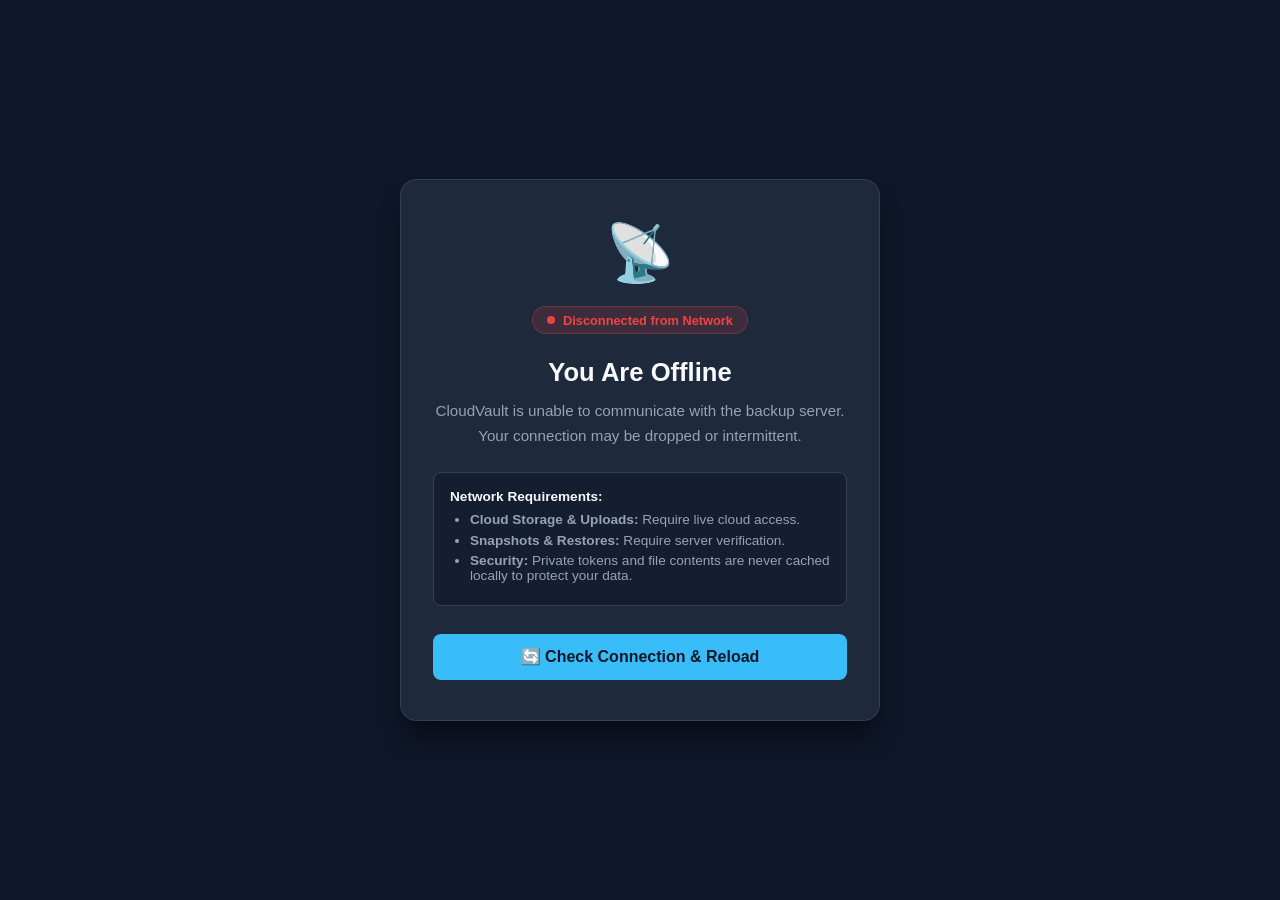
<file: frontend/offline.html>
<!DOCTYPE html>
<html lang="en">
<head>
    <meta charset="UTF-8">
    <meta name="viewport" content="width=device-width, initial-scale=1.0">
    <title>CloudVault – Offline</title>
    <style>
        :root {
            --bg-primary: #0f172a;
            --bg-secondary: #1e293b;
            --text-primary: #f8fafc;
            --text-secondary: #94a3b8;
            --accent: #38bdf8;
            --accent-hover: #0284c7;
            --border: #334155;
            --font-main: -apple-system, BlinkMacSystemFont, "Segoe UI", Roboto, Helvetica, Arial, sans-serif;
        }
        * {
            box-sizing: border-box;
            margin: 0;
            padding: 0;
        }
        body {
            background-color: var(--bg-primary);
            color: var(--text-primary);
            font-family: var(--font-main);
            min-height: 100vh;
            display: flex;
            align-items: center;
            justify-content: center;
            padding: 1.5rem;
        }
        .offline-card {
            background-color: var(--bg-secondary);
            border: 1px solid var(--border);
            border-radius: 16px;
            max-width: 480px;
            width: 100%;
            padding: 2.5rem 2rem;
            text-align: center;
            box-shadow: 0 20px 25px -5px rgba(0, 0, 0, 0.5);
        }
        .icon {
            font-size: 3.5rem;
            margin-bottom: 1.25rem;
            display: inline-block;
            animation: pulse 2s infinite ease-in-out;
        }
        @keyframes pulse {
            0%, 100% { transform: scale(1); opacity: 0.9; }
            50% { transform: scale(1.08); opacity: 1; }
        }
        h1 {
            font-size: 1.6rem;
            font-weight: 700;
            margin-bottom: 0.75rem;
            color: var(--text-primary);
        }
        p {
            color: var(--text-secondary);
            font-size: 0.95rem;
            line-height: 1.6;
            margin-bottom: 1.5rem;
        }
        .info-box {
            background: rgba(15, 23, 42, 0.6);
            border: 1px solid var(--border);
            border-radius: 8px;
            padding: 1rem;
            text-align: left;
            margin-bottom: 1.75rem;
            font-size: 0.85rem;
            color: var(--text-secondary);
        }
        .info-box ul {
            padding-left: 1.25rem;
            margin-top: 0.5rem;
        }
        .info-box li {
            margin-bottom: 0.35rem;
        }
        .btn-retry {
            display: inline-block;
            width: 100%;
            background-color: var(--accent);
            color: #0f172a;
            border: none;
            padding: 0.85rem 1.5rem;
            font-size: 1rem;
            font-weight: 600;
            border-radius: 8px;
            cursor: pointer;
            transition: all 0.2s;
            text-decoration: none;
        }
        .btn-retry:hover {
            background-color: var(--accent-hover);
            color: #fff;
        }
        .status-pill {
            display: inline-flex;
            align-items: center;
            gap: 0.5rem;
            background: rgba(239, 68, 68, 0.15);
            color: #ef4444;
            padding: 0.35rem 0.85rem;
            border-radius: 9999px;
            font-size: 0.8rem;
            font-weight: 600;
            margin-bottom: 1.5rem;
            border: 1px solid rgba(239, 68, 68, 0.3);
        }
        .status-dot {
            width: 8px;
            height: 8px;
            border-radius: 50%;
            background-color: #ef4444;
        }
    </style>
</head>
<body>
    <div class="offline-card">
        <div class="icon">📡</div>
        <div>
            <span class="status-pill"><span class="status-dot"></span> Disconnected from Network</span>
        </div>
        <h1>You Are Offline</h1>
        <p>
            CloudVault is unable to communicate with the backup server. Your connection may be dropped or intermittent.
        </p>

        <div class="info-box">
            <strong style="color:var(--text-primary);">Network Requirements:</strong>
            <ul>
                <li><strong>Cloud Storage & Uploads:</strong> Require live cloud access.</li>
                <li><strong>Snapshots & Restores:</strong> Require server verification.</li>
                <li><strong>Security:</strong> Private tokens and file contents are never cached locally to protect your data.</li>
            </ul>
        </div>

        <button class="btn-retry" onclick="window.location.reload()">
            🔄 Check Connection & Reload
        </button>
    </div>

    <script>
        window.addEventListener('online', () => {
            window.location.href = '/';
        });
    </script>
</body>
</html>
</file>
